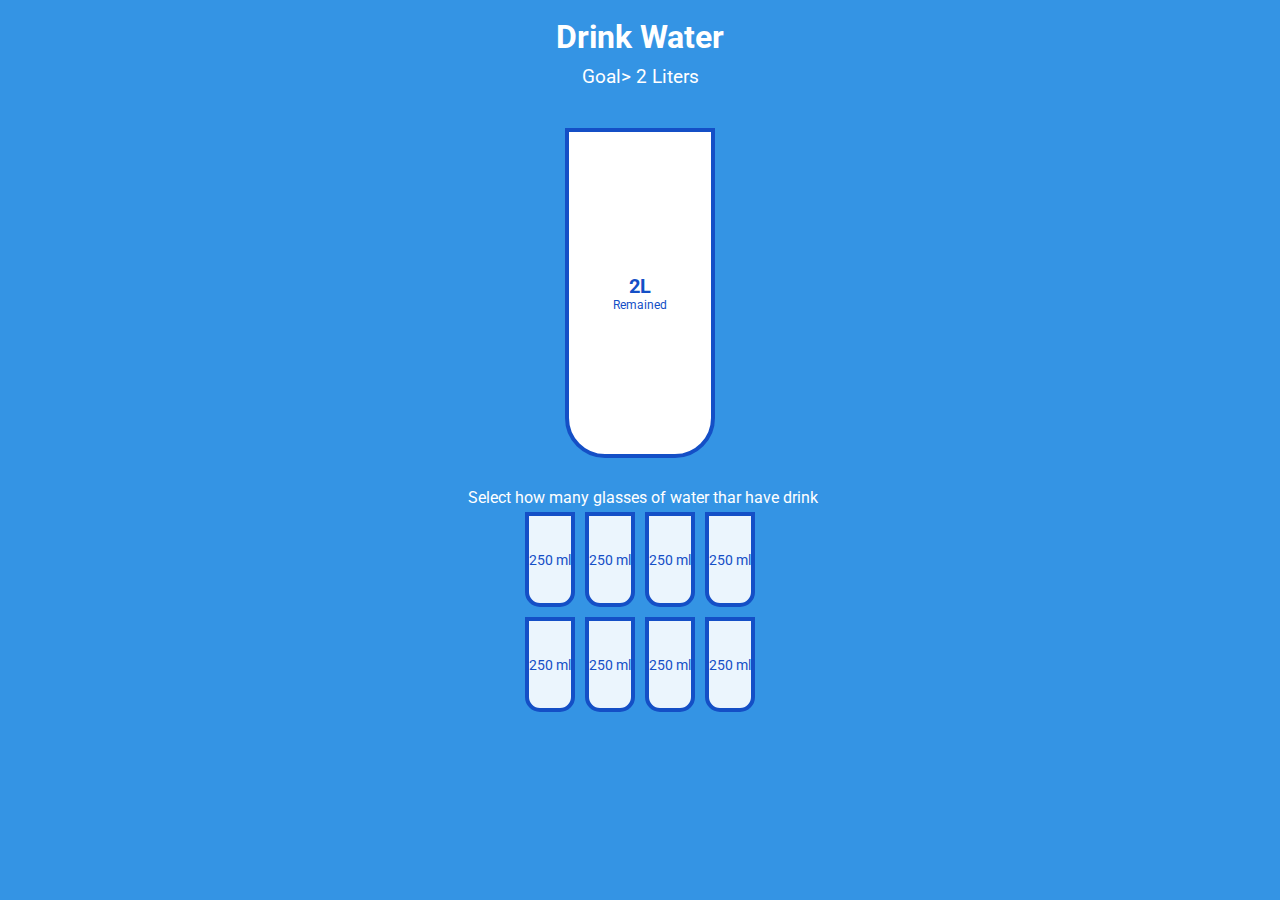
<file: 50Days_Day16/index.html>
<!DOCTYPE html>
<html lang="en">
  <head>
    <meta charset="UTF-8" />
    <meta name="viewport" content="width=device-width, initial-scale=1.0" />
    <link rel="stylesheet" href="style.css" />
    <title>Drink water</title>
  </head>
  <body>
    <h1>Drink Water</h1>
    <h3>Goal> 2 Liters</h3>
    <div class="cup">
      <div class="remained" id="remained">
        <span id="liters"></span>
        <small>Remained</small>
      </div>
      <div class="percentage" id="percentage">
        
      </div>
    </div>
    <p class="text">Select how many glasses of water thar have drink</p>
    <div class="cups">
      <div class="cup cup-small ">250 ml</div>
      <div class="cup cup-small ">250 ml</div>
      <div class="cup cup-small">250 ml</div>
      <div class="cup cup-small">250 ml</div>
      <div class="cup cup-small">250 ml</div>
      <div class="cup cup-small">250 ml</div>
      <div class="cup cup-small">250 ml</div>
      <div class="cup cup-small">250 ml</div>
    </div>
    <script src="script.js"></script>
  </body>
</html>
</file>
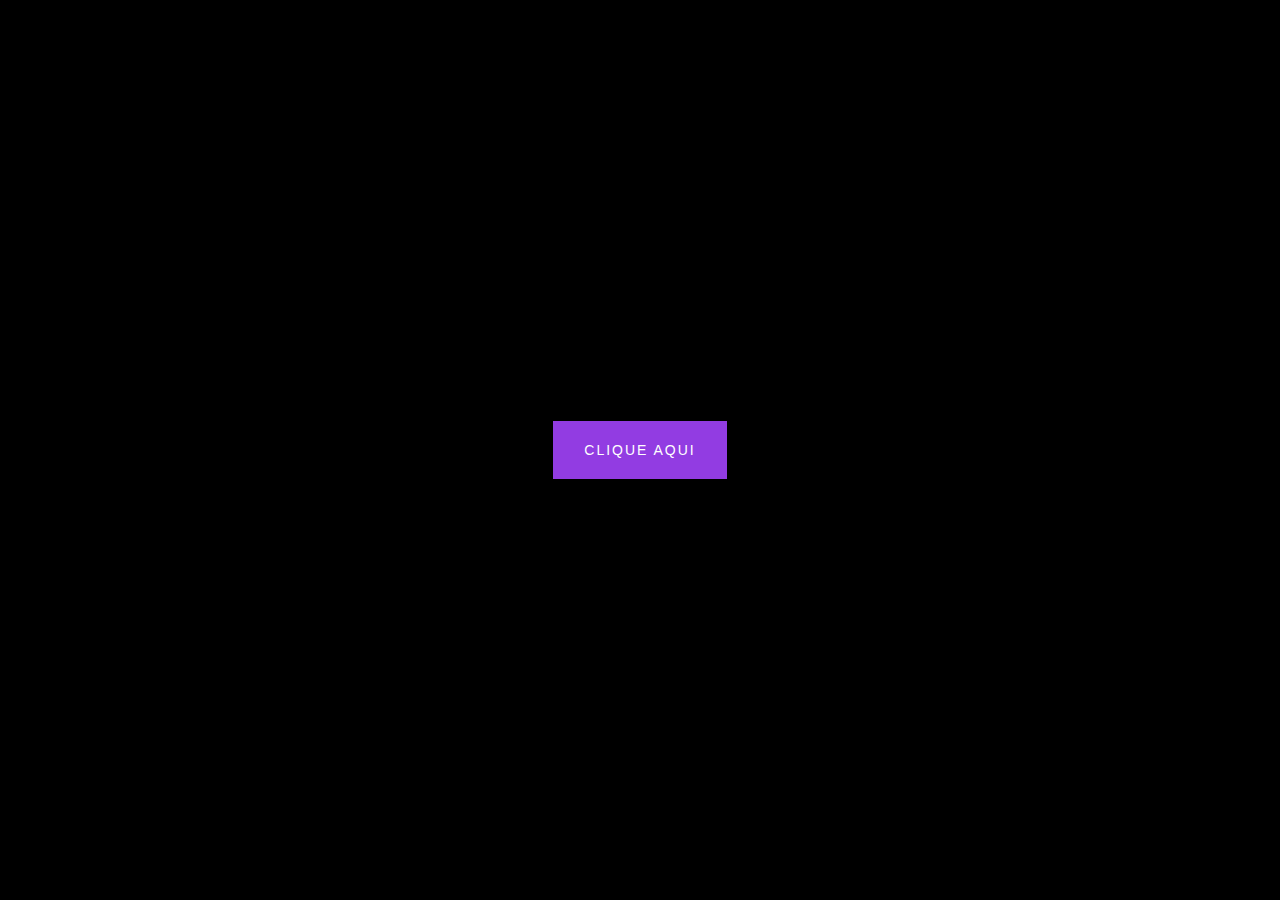
<file: 50Days_Day20/index.html>
<!DOCTYPE html>
<html lang="en">
  <head>
    <meta charset="UTF-8" />
    <meta name="viewport" content="width=device-width, initial-scale=1.0" />
    <link rel="stylesheet" href="style.css" />
    <title>Day 20 - button animation</title>
  </head>
  <body>
     <button class="ripple">Clique aqui </button>
    <script src="script.js"></script>
  </body>
</html>
</file>
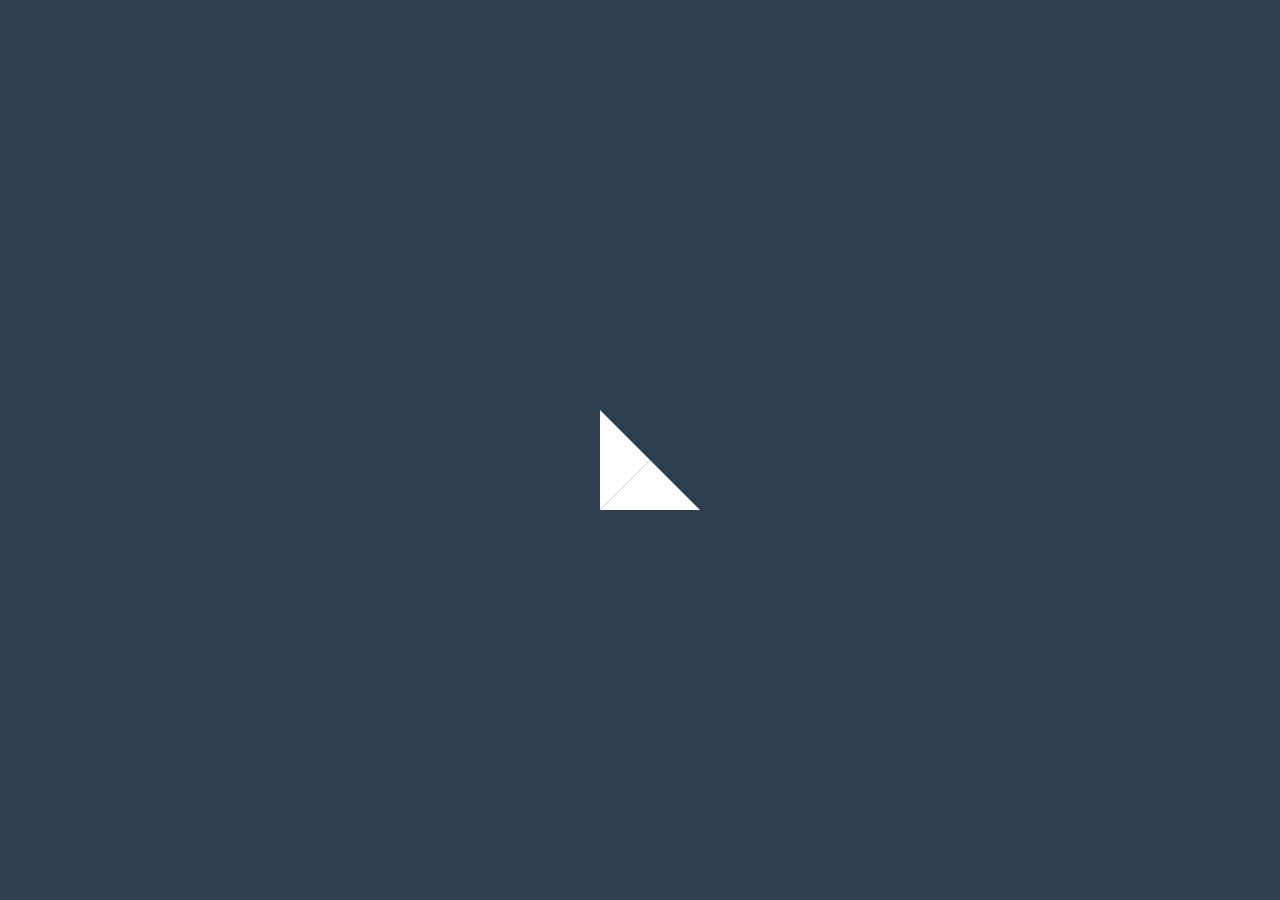
<file: 50Days_Day23/index.html>
<!DOCTYPE html>
<html lang="en">
  <head>
    <meta charset="UTF-8" />
    <meta name="viewport" content="width=device-width, initial-scale=1.0" />
    <link rel="stylesheet" href="style.css" />
    <title>kinetic loader</title>
  </head>
  <body>
    <div class="kinetic"></div>
    <script src="script.js"></script>
  </body>
</html>
</file>
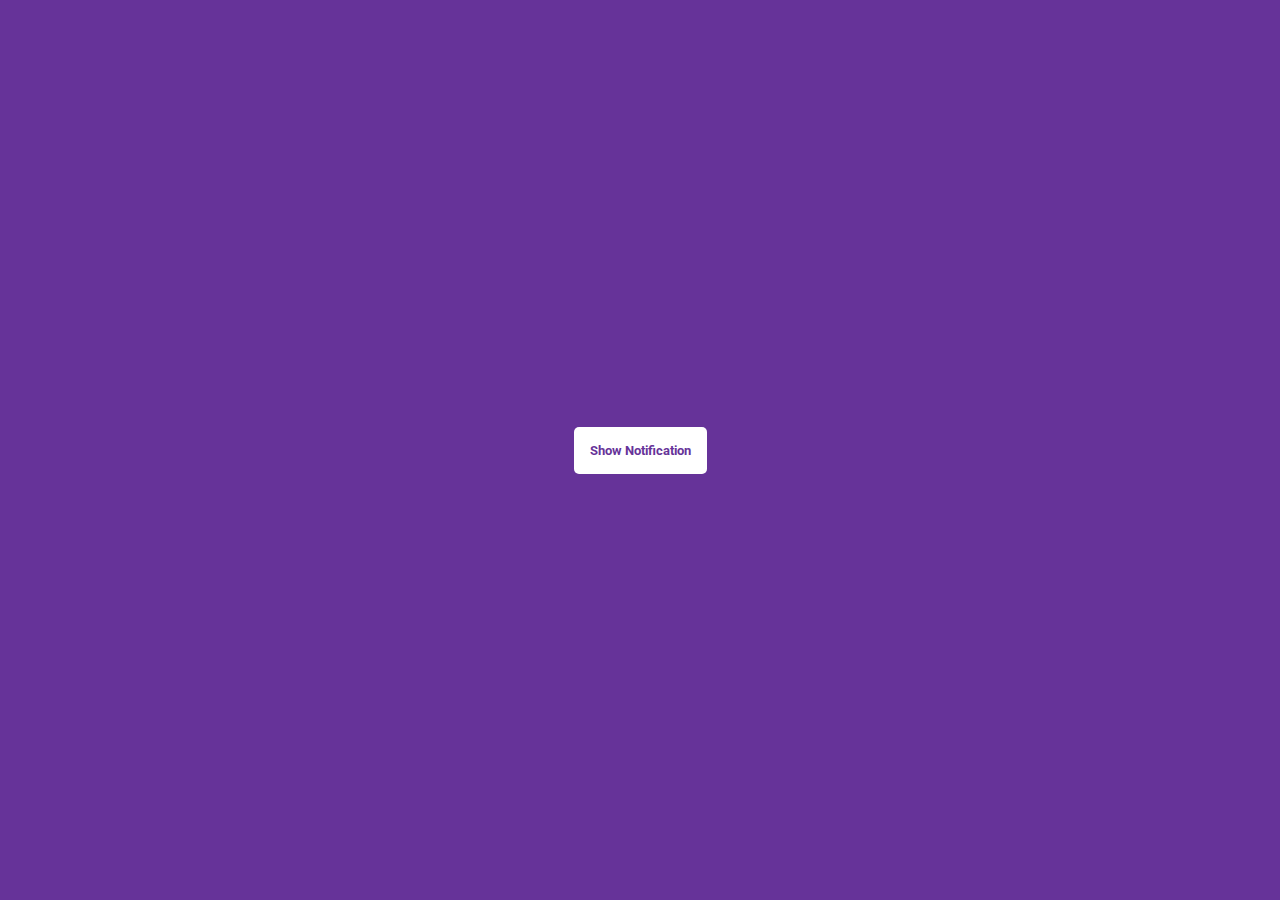
<file: 50Days_Day27/index.html>
<!DOCTYPE html>
<html lang="en">
  <head>
    <meta charset="UTF-8" />
    <meta name="viewport" content="width=device-width, initial-scale=1.0" />
    <link rel="stylesheet" href="style.css" />
    <title>Toast notification</title>
  </head>
  <body>
    <div id="toasts">
      
    </div>
    <button class="btn" id="button">Show Notification</button>
    <script src="script.js"></script>
  </body>
</html>
</file>
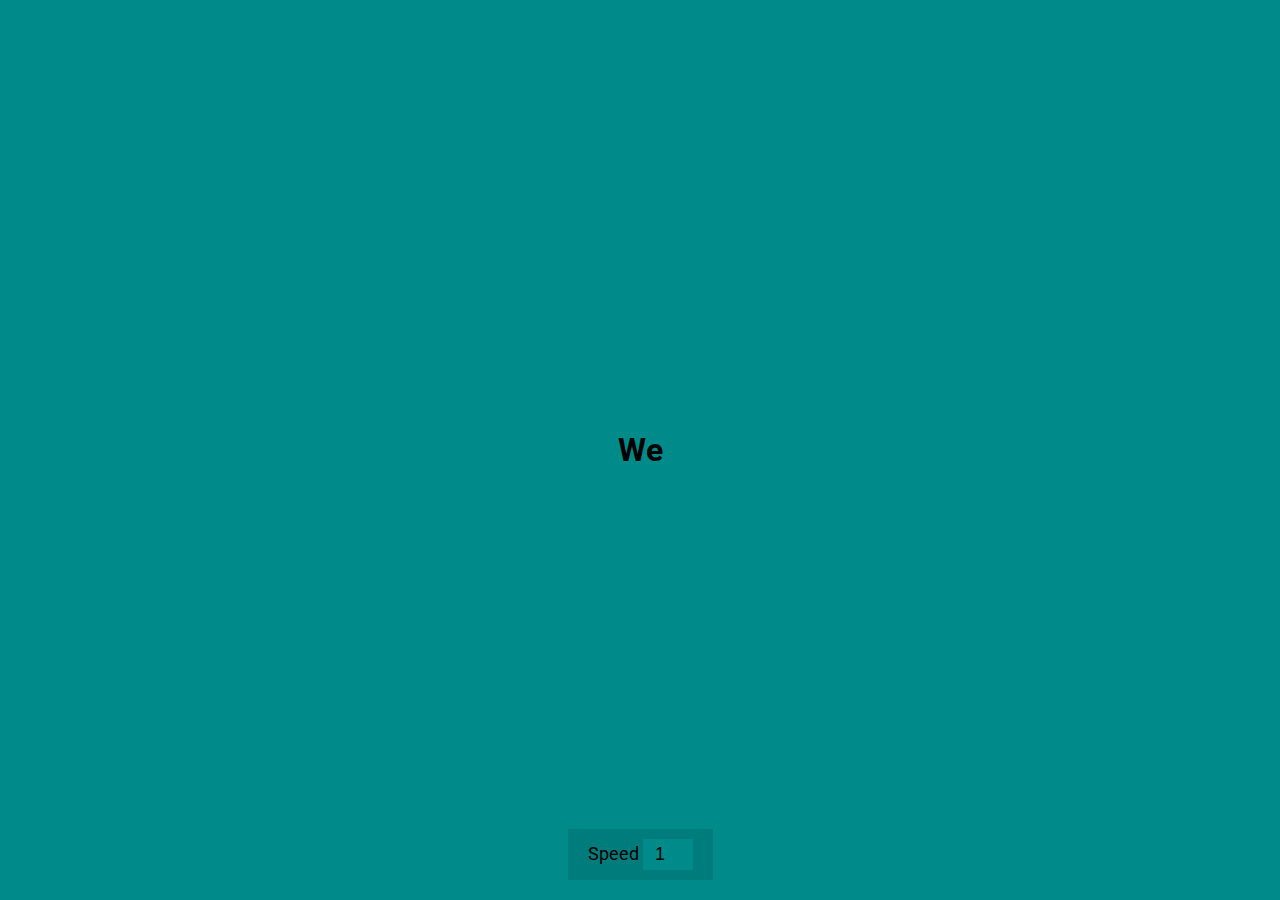
<file: 50Days_Day30/index.html>
<!DOCTYPE html>
<html lang="en">
  <head>
    <meta charset="UTF-8" />
    <meta name="viewport" content="width=device-width, initial-scale=1.0" />
    <link rel="stylesheet" href="style.css" />
    <title>Auto Text Effect</title>
  </head>
  <body>
    <h1 id="text">Starting...</h1>
    <div>
      <label for="speed">Speed</label>
      <input type="number" name="speed"
      id="speed" value="1"
      min="1" max="5" step="1">
    </div>
    <script src="script.js"></script>
  </body>
</html>
</file>
<file: 50Days_Day16/style.css>
@import url('https://fonts.googleapis.com/css2?family=Roboto:wght@400;700&display=swap');

:root{
  --boder-color: #144fc6;
  --fill-color: #6ab3f8;
}


* {
  box-sizing: border-box;
}

body {
  background-color: #3494e4;
  color: #fff;
  font-family: 'Roboto', sans-serif;
  display: flex;
  flex-direction: column;
  align-items: center;
  
   margin-bottom: 40px;
}

h1{
  margin: 10px 0 0;
}

h3{
  font-weight: 400;
  margin: 10px 0;
}

.cup{
  background-color: #fff;
  border: 4px solid var(--boder-color);
  color: var(--boder-color);
  border-radius: 0 0 40px 40px;
  height: 330px;
  width: 150px;
  margin: 30px 0;
  display: flex;
  flex-direction:  column;
  overflow: hidden;
}

.cup.cup-small{
  height: 95px;
  width: 50px;
  border-radius: 0 0 15px 15px;
  background-color: rgba(255,255,255,0.9);
  cursor: pointer;
  font-size: 14px;
  align-items: center;
  justify-content: center;
  text-align: center;
  margin: 5px;
  transition: 0.3s ease;
}

.cup.cup-small.full{
  background-color: var(--fill-color);
  color: #fff;
}

.cups{
  display: flex;
  flex-wrap: wrap;
  align-items: center;
  justify-content: center;
  width: 280px;
}

.remained{
  display: flex;
  flex-direction: column;
  align-items: center;
  justify-content: center;
  text-align: center;
  flex: 1;
  transition: 0.3s ease;

}

.remained span{
  font-size: 20px;
  font-weight: bold;

}

.remained small{
  font-size: 12px;
}

.percentage{
  background-color: var(--fill-color);
  font-size: 30px;
  display: flex;
  align-items: center;
  justify-content: center;
  font-weight: bold;
  height: 0;
  transition: 0.3s ease;
}
.text{
  text-align: center;
  margin: 0 0 0 5px;
}
</file>
<file: 50Days_Day20/style.css>
@import url('https://fonts.googleapis.com/css2?family=Roboto:wght@400;700&display=swap');

* {
  box-sizing: border-box;
}

body {
  background-color: #000;
  font-family: 'Roboto', sans-serif;
  display: flex;
  flex-direction: column;
  align-items: center;
  justify-content: center;
  height: 100vh;
  overflow: hidden;
  margin: 0;
}

button{
  background-color: rgb(146, 60, 226);
  color: #fff;
  border:  1px rgb(146, 60, 226) solid;
  font-size: 14px;
  text-transform: uppercase;
  letter-spacing: 2px;
  padding: 20px 30px;
  overflow: hidden;
  margin: 10px 0;
  position: relative;
}
button:focus{
  outline: none;
}

button .circle{
  position: absolute;
  background-color: #fff;
  width: 100px;
  height: 100px;
  border-radius: 50%;
  transform: translate(-50%, -50%) scale(0);
  animation: scale 0.5s ease-out ;
}

@keyframes scale {
  to{
    transform: translate(-50%, -50%) scale(3);
    opacity: 0;
  }
}
</file>
<file: 50Days_Day23/style.css>
* {
  box-sizing: border-box;
}

body {
  background-color: #2c3e50;
  display: flex;
  flex-direction: column;
  align-items: center;
  justify-content: center;
  height: 100vh;
  overflow: hidden;
  margin: 0;
}

.kinetic{
  position: relative;
  height: 80px;
  width: 80px;
}

.kinetic::after, .kinetic::before{
  content: '';
  position: absolute;
  top: 0;
  left: 0;
  width: 0;
  height: 0;
  border: 50px solid transparent ;
  border-bottom-color:#fff ;
  animation: rotateA 2s linear infinite 0.5s;
}

.kinetic::before{
  transform: rotate(90deg);
  animation: rotateB 2s linear infinite ;
}

@keyframes rotateA{
  0% ,25%{
    transform: rotate(0deg);
  }
  50%, 75%{
    transform: rotate(180deg);
  }
  100% {
    transform: rotate(360deg);
  }
}
@keyframes rotateB{
  0% ,25%{
    transform: rotate(90deg);
  }
  50%, 75%{
    transform: rotate(270deg);
  }
  100% {
    transform: rotate(450deg);
  }
}
</file>
<file: 50Days_Day27/style.css>
@import url('https://fonts.googleapis.com/css2?family=Roboto:wght@400;700&display=swap');

* {
  box-sizing: border-box;
}

body {
  background-color: rebeccapurple;
  font-family: 'Roboto', sans-serif;
  display: flex;
  flex-direction: column;
  align-items: center;
  justify-content: center;
  height: 100vh;
  overflow: hidden;
  margin: 0;
}

.btn{
  background-color: #fff;
  color: rebeccapurple;
  font-family: inherit;
  font-weight: bold;
  padding: 1rem;
  border-radius: 5px;
  border: none;
  cursor: pointer;
}
.btn:focus{
  outline: none;
}

.btn:active{
  transform: scale(0.98);
}


#toasts{
  position: fixed;
  bottom: 10px;
  right: 10px;
  display: flex;
  flex-direction: column;
  align-items: flex-end;
}

.toast{
  background-color: #fff;
  
  border-radius: 5px;
  padding: 1rem 2rem;
  margin: 0.5rem;
}

.toast.info{
  color: rebeccapurple;
}
.toast.success{
  color: green;
}
.toast.error{
  color: red;
}
</file>
<file: 50Days_Day30/style.css>
@import url('https://fonts.googleapis.com/css2?family=Roboto:wght@400;700&display=swap');

* {
  box-sizing: border-box;
}

body {
  background-color: darkcyan;
  font-family: 'Roboto', sans-serif;
  display: flex;
  flex-direction: column;
  align-items: center;
  justify-content: center;
  height: 100vh;
  overflow: hidden;
  margin: 0;
}

div{
  position: absolute;
  bottom: 20px;
  background:  rgba(0,0,0,0.1);
  padding: 10px 20px;
  font-size: 18px;
}

input{
  width: 50px;
  padding: 5px;
  font-size: 18px;
  background-color: darkcyan;
  border: none;
  text-align: center;
}

input:focus{
  outline: none;
}
</file>
